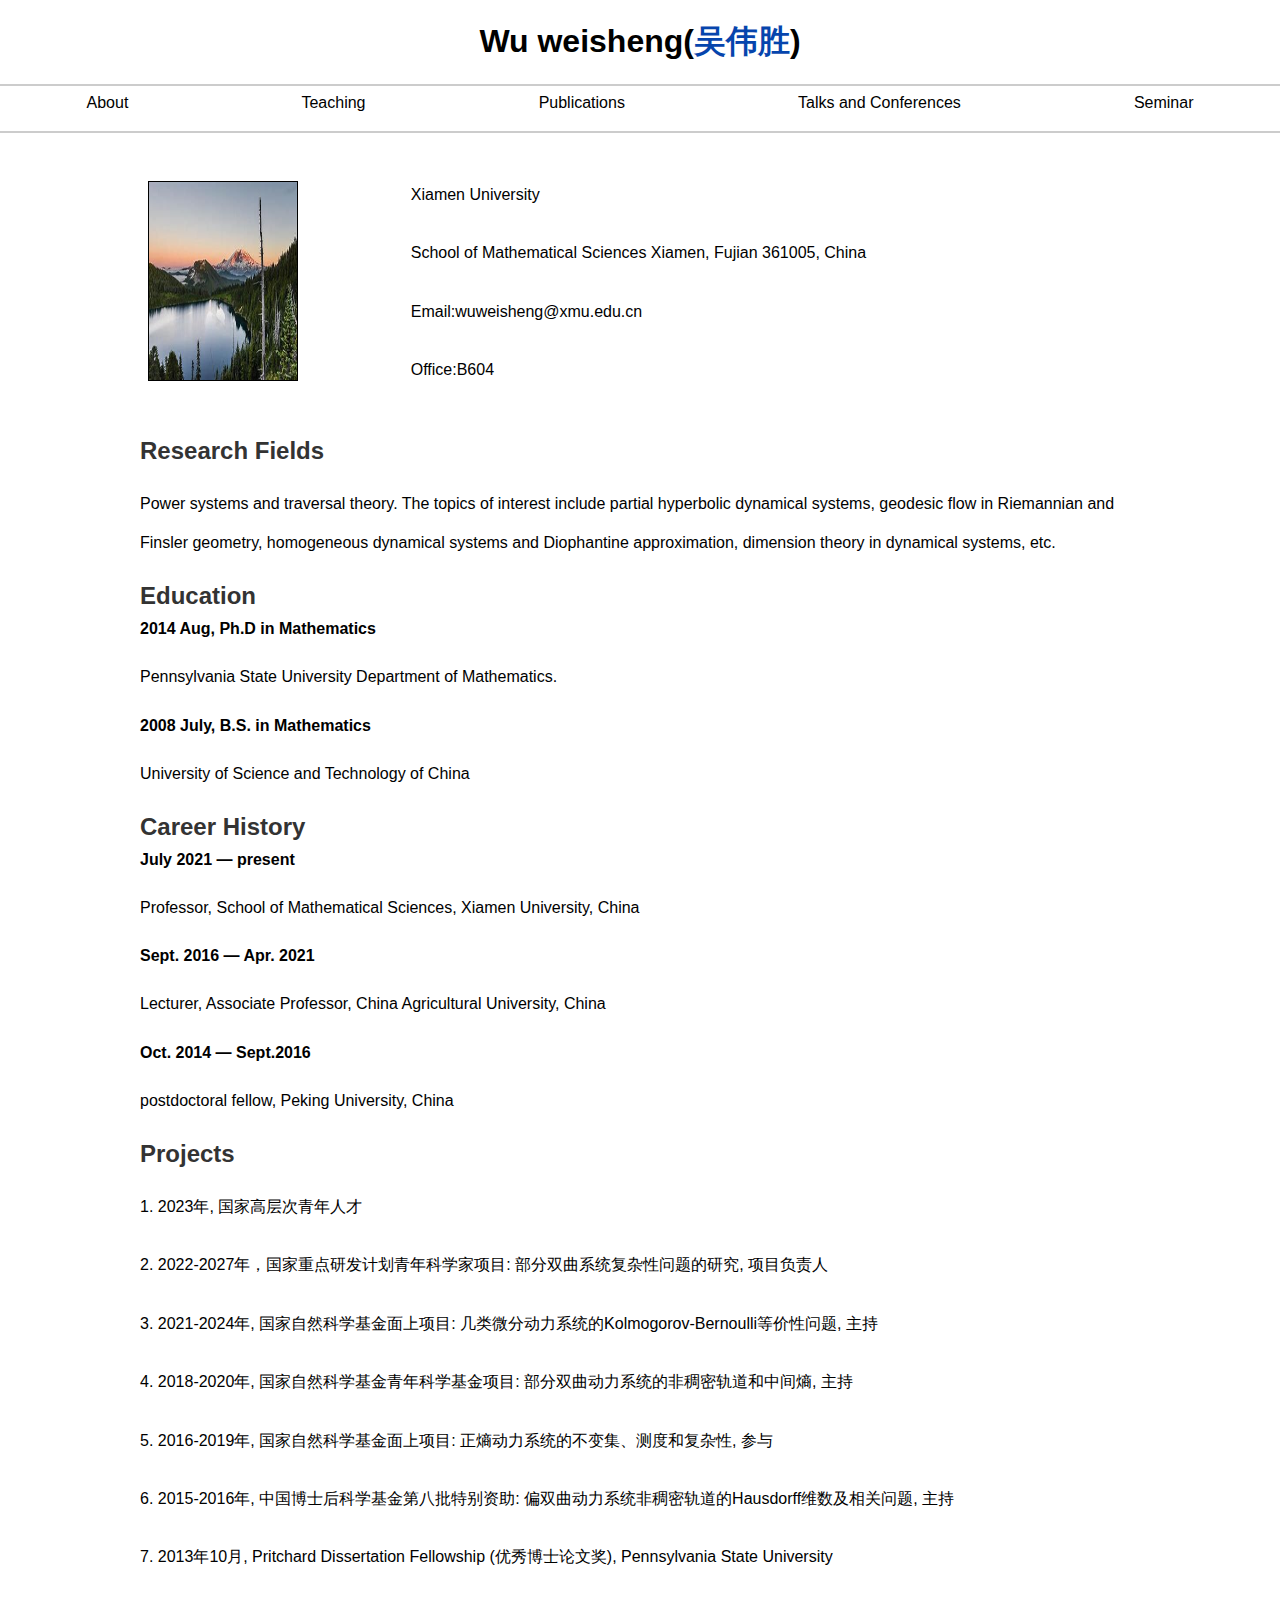
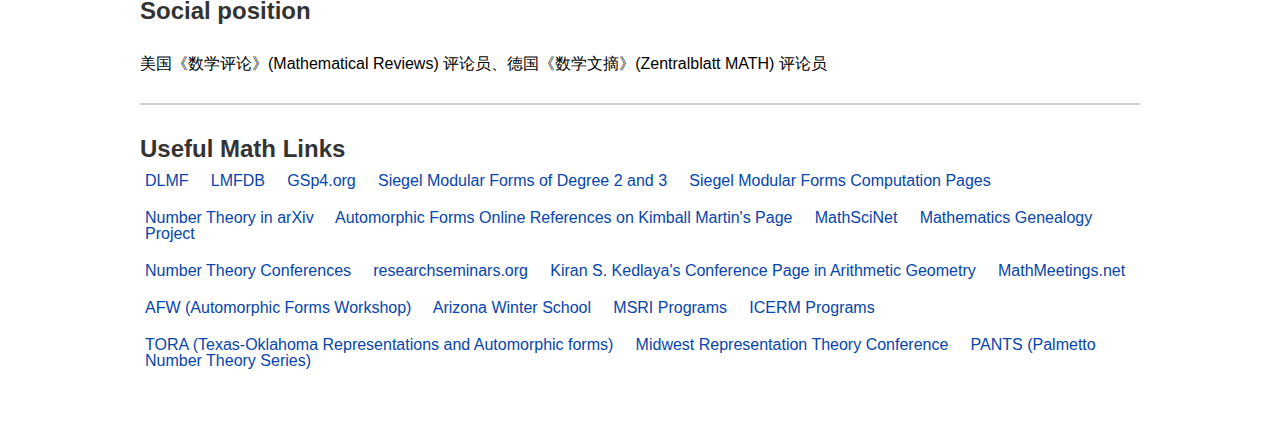
<file: index.html>
<!DOCTYPE html>
<html lang="en">
<head>
    <meta charset="UTF-8">
    <meta name="viewport" content="width=device-width, initial-scale=1.0">
    <title>About - 吴伟胜</title>
    <link rel="stylesheet" href="styles.css">
</head>
<body>
    <header>
        <h1>Wu weisheng(<a href="https://math.xmu.edu.cn/info/1081/11192.htm" >吴伟胜</a>)</h1>
    </header>
    <nav>
        <ul class="nav-list">
            <li class="nav-item"><a href="index.html" class="nav-link">About</a></li>
            <li class="nav-item"><a href="teaching.html" class="nav-link">Teaching</a></li>
            <li class="nav-item"><a href="publications.html" class="nav-link">Publications</a></li>
            <li class="nav-item"><a href="talks.html" class="nav-link">Talks and Conferences</a></li>
            <li class="nav-item"><a href="seminar.html" class="nav-link">Seminar</a></li>
        </ul>
    </nav>
    <main>
        <section class="content">
           <table><tr><td style="padding-right: 10px;">
            <img src="images.jpg" >
        </td>
        
    
        <td style="vertical-align: center，font-size: 25px;">
        <p>Xiamen University</p> 
            <p>School of Mathematical Sciences
                Xiamen, Fujian 361005, China</p> 
            <p>Email:wuweisheng@xmu.edu.cn</p> 
            <p>Office:B604</p></td>
    </tr></table>
            
                
           

            
        
        <h2>Research Fields</h2>
            <p>Power systems and traversal theory. The topics of interest include partial hyperbolic dynamical systems, geodesic flow in Riemannian and Finsler geometry, homogeneous dynamical systems and Diophantine approximation, dimension theory in dynamical systems, etc.</p>
        <h2>Education</h2>
            <b>2014 Aug, Ph.D in Mathematics</b>
            <p>Pennsylvania State University Department of Mathematics.</p>
            <b>2008 July, B.S. in Mathematics</b>
            <p>University of Science and Technology of China </p>
        <h2>Career History</h2>
        <b>July 2021 &#8212; present</b>
        <p> Professor, School of Mathematical Sciences, Xiamen  University, China</p>
        <b>Sept. 2016 &#8212; Apr. 2021</b>
        <p> Lecturer, Associate Professor, China Agricultural University, China</p>
        <b>Oct. 2014 &#8212; Sept.2016</b>
        <p> postdoctoral fellow, Peking University,  China</p>
        <h2>Projects</h2>
        <p>1. 2023年, 国家高层次青年人才</p>
        <p>2. 2022-2027年，国家重点研发计划青年科学家项目: 部分双曲系统复杂性问题的研究, 项目负责人</p>
        <p>3. 2021-2024年, 国家自然科学基金面上项目: 几类微分动力系统的Kolmogorov-Bernoulli等价性问题, 主持</p>
        <p>4. 2018-2020年, 国家自然科学基金青年科学基金项目: 部分双曲动力系统的非稠密轨道和中间熵, 主持</p>
        <p>5. 2016-2019年, 国家自然科学基金面上项目: 正熵动力系统的不变集、测度和复杂性, 参与</p>
        <p>6. 2015-2016年, 中国博士后科学基金第八批特别资助: 偏双曲动力系统非稠密轨道的Hausdorff维数及相关问题, 主持</p>
        <p>7. 2013年10月, Pritchard Dissertation Fellowship (优秀博士论文奖), Pennsylvania State University</p>
        <h2>Social position</h2>
        <p>美国《数学评论》(Mathematical Reviews) 评论员、德国《数学文摘》(Zentralblatt MATH) 评论员</p>
        

        <section class="useful-links">
            <h2>Useful Math Links</h2>
                <ul>
                    <li><a href="https://dlmf.nist.gov" >DLMF</a> &nbsp;&nbsp;&nbsp;
                        <a href="http://www.lmfdb.org/" >LMFDB</a> &nbsp;&nbsp;&nbsp;
                        <a href="http://gsp4explorer.org/gsp4org/gsp4_htdocs/index_dev.htm" >GSp4.org</a> &nbsp;&nbsp;&nbsp;
                        <a href="http://smf.compositio.nl/" >Siegel Modular Forms of Degree 2 and 3</a> &nbsp;&nbsp;&nbsp;
                        <a href="http://siegelmodularforms.org" >Siegel Modular Forms Computation Pages</a>
                        <br>
                        <br>
                        
                        <li><a href="https://arxiv.org/list/math.NT/recent" >Number Theory in arXiv</a> &nbsp;&nbsp;&nbsp;
                        <a href="https://math.ou.edu/~kmartin/afrefs.html" >Automorphic Forms Online References on Kimball Martin's Page</a> &nbsp;&nbsp;&nbsp; 
                        <a href="https://mathscinet.ams.org/mathscinet" >MathSciNet</a> &nbsp;&nbsp;&nbsp; 
                        <a href="https://www.genealogy.math.ndsu.nodak.edu/index.php" >Mathematics Genealogy Project</a>
                        <br>
                        <br>
                        
                        <li><a href="http://www.numbertheory.org/ntw/N3.html" >Number Theory Conferences</a> &nbsp;&nbsp;&nbsp;
                        <a href="https://researchseminars.org" >researchseminars.org</a> &nbsp;&nbsp;&nbsp;
                        <a href="https://mathweb.ucsd.edu/~kedlaya/cgi-bin/confs.cgi" >Kiran S. Kedlaya's Conference Page in Arithmetic Geometry</a> &nbsp;&nbsp;&nbsp;
                        <a href="https://mathmeetings.net" >MathMeetings.net</a>
                        <br>
                        <br>
                        
                        <li><a href="http://automorphicformsworkshop.org/" >AFW (Automorphic Forms Workshop)</a> &nbsp;&nbsp;&nbsp; 
                        <a href="https://swc-math.github.io/aws/2024/index.html" >Arizona Winter School</a> &nbsp;&nbsp;&nbsp;
                        <a href="https://www.msri.org/web/msri/scientific/programs" >MSRI Programs</a> &nbsp;&nbsp;&nbsp;
                        <a href="https://icerm.brown.edu/programs/" >ICERM Programs</a> 
                        <br>
                        <br>
                        
                        <li><a href="http://www.math.unt.edu/~richter/TORA.html" >TORA (Texas-Oklahoma Representations and Automorphic forms)</a> &nbsp;&nbsp;&nbsp;
                        <a href="https://www.math.uni-bonn.de/people/fintzen/2022MRTC/iabout.html" >Midwest Representation Theory Conference</a> &nbsp;&nbsp;&nbsp;
                        <a href="https://people.math.sc.edu/boylan/pantshome.html" >PANTS (Palmetto Number Theory Series)</a>
                        
                </ul>
        </section>   
        
    </main>
</body>
</html>
</file>
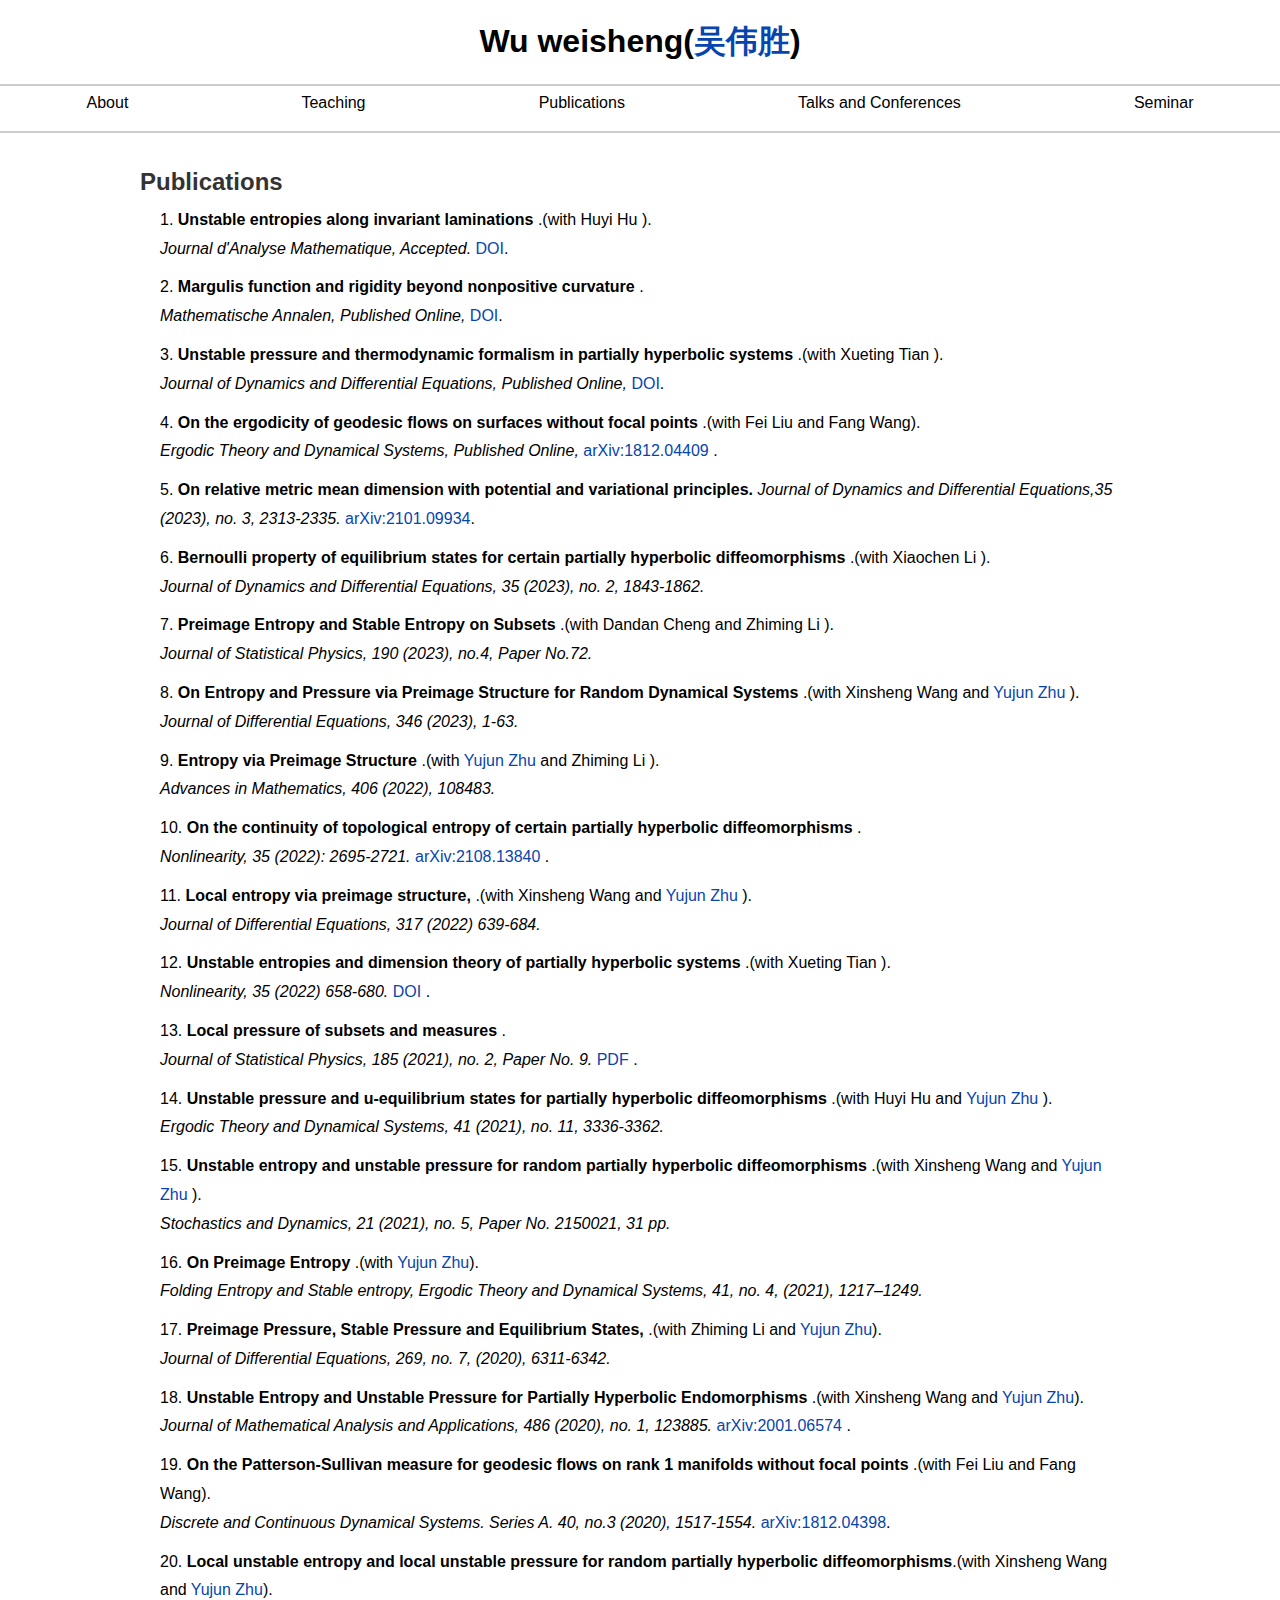
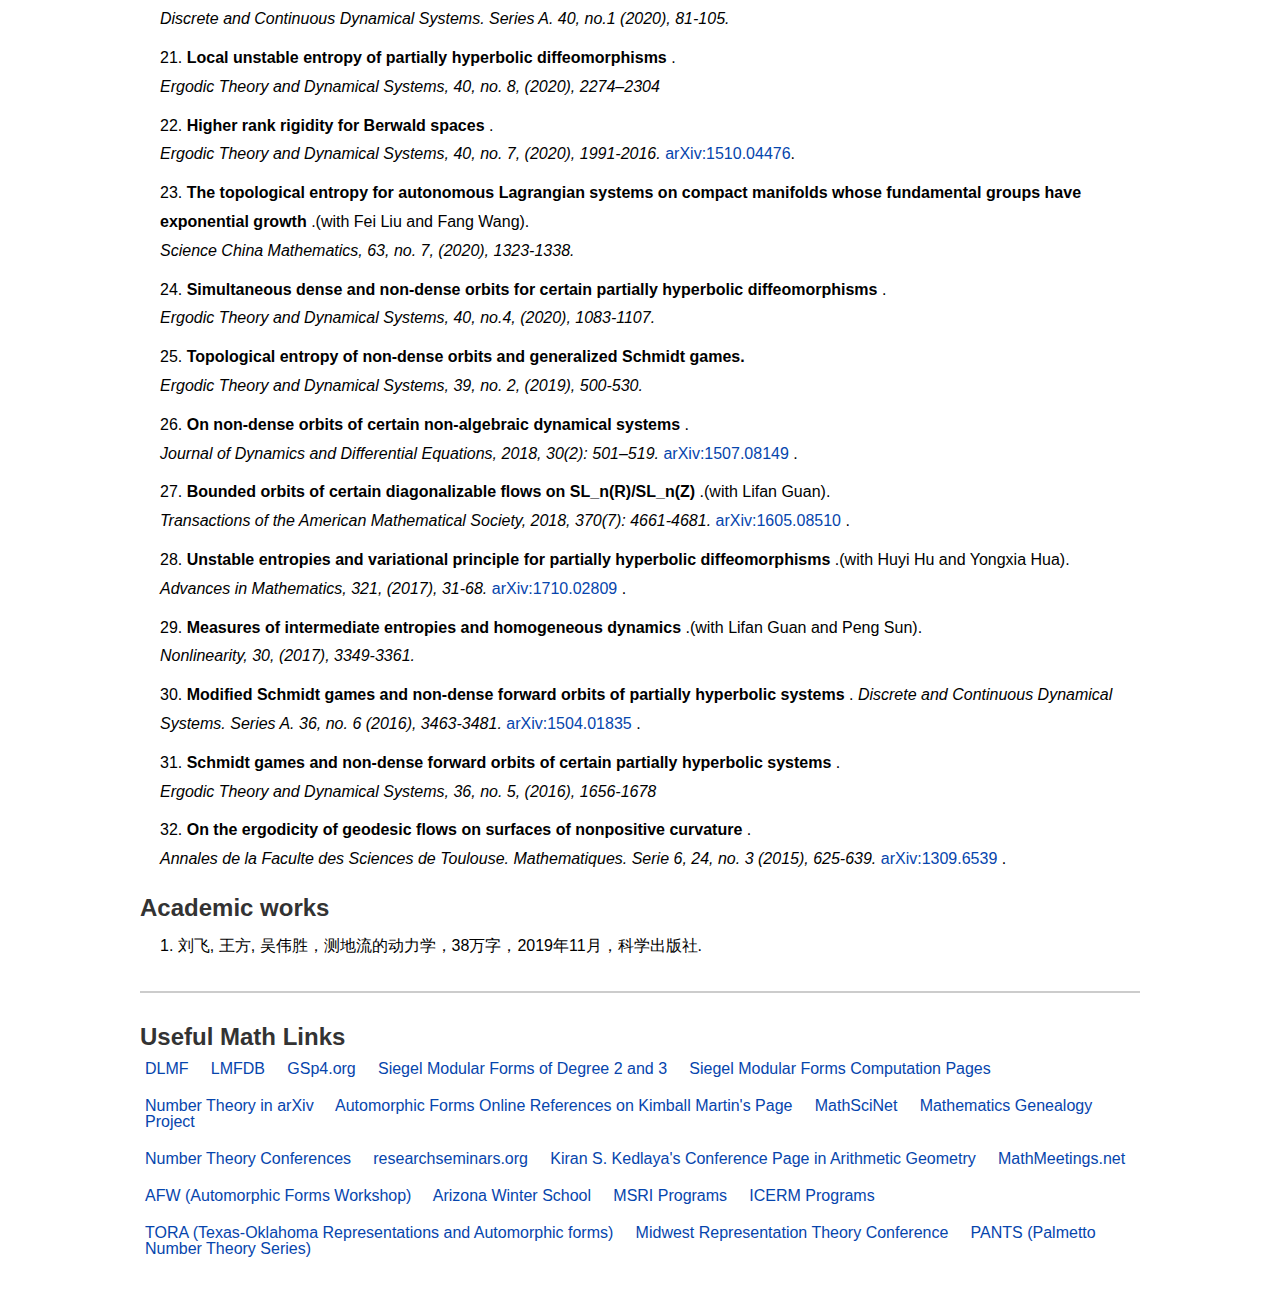
<file: publications.html>
<!DOCTYPE html>
<html lang="en">
<head>
    <meta charset="UTF-8">
    <meta name="viewport" content="width=device-width, initial-scale=1.0">
    <title>Publications - 吴伟胜</title>
    <link rel="stylesheet" href="styles.css">
</head>
<body>
    <header>
        <h1>Wu weisheng(<a href="https://math.xmu.edu.cn/info/1081/11192.htm" >吴伟胜</a>)</h1>
    </header>
    <nav>
        <ul class="nav-list">
            <li class="nav-item"><a href="index.html" class="nav-link">About</a></li>
            <li class="nav-item"><a href="teaching.html" class="nav-link">Teaching</a></li>
            <li class="nav-item"><a href="publications.html" class="nav-link">Publications</a></li>
            <li class="nav-item"><a href="talks.html" class="nav-link">Talks and Conferences</a></li>
            <li class="nav-item"><a href="seminar.html" class="nav-link">Seminar</a></li>
        </ul>
    </nav>
    <main>
        <section class="content">
            <h2>Publications</h2>
            <ol>
                
                <li>
                    <b>Unstable entropies along invariant laminations </b>.(with Huyi Hu ).
                    <br>
                    <i>Journal d'Analyse Mathematique, Accepted.</i>
                    <a href="https://hdl.handle.net/11244/319553" >DOI</a>.
                </li><li>
                    <b> Margulis function and rigidity beyond nonpositive curvature </b>.                    <br>
                    <i>Mathematische Annalen, Published Online,</i>
                    <a href="https://doi.org/10.1007/s00208-023-02710-x" >DOI</a>.
                </li><li>   
                    <b>Unstable pressure and thermodynamic formalism in partially hyperbolic systems</a> </b>.(with Xueting Tian ).
                    <br>
                    <i>Journal of Dynamics and Differential Equations, Published Online,</i>
                    <a href="https://doi.org/10.1007/s10884-023-10282-2" >DOI</a>.
                </li><li>
                    <b>On the ergodicity of geodesic flows on surfaces without focal points</a> </b>.(with Fei Liu and Fang Wang).
                    <br>
                    <i>Ergodic Theory and Dynamical Systems, Published Online,</i>           
                    <a href="https://arxiv.org/abs/1812.04409" >arXiv:1812.04409 </a> .              
                </li><li>
        
                    <b>On relative metric mean dimension with potential and variational principles</a>. </b>                    
                    <i>Journal of Dynamics and Differential Equations,35 (2023), no. 3, 2313-2335.</i> 
                     <a href="https://arxiv.org/abs/2101.09934" >arXiv:2101.09934</a>.
                </li><li>
                    <b>Bernoulli property of equilibrium states for certain partially hyperbolic diffeomorphisms</a> </b>.(with Xiaochen Li  ).
                    <br>
                    <i>Journal of Dynamics and Differential Equations, 35 (2023), no. 2, 1843-1862.</i> 
                    
                </li><li>
                    <b>Preimage Entropy and Stable Entropy on Subsets</a> </b>.(with Dandan Cheng and Zhiming Li ).
                    <br>
                    <i>Journal of Statistical Physics, 190 (2023), no.4, Paper No.72.</i>
                    
                </li><li>

                    <b>On Entropy and Pressure via Preimage Structure for Random Dynamical Systems</a> </b>.(with Xinsheng Wang and <a href=“https://math.xmu.edu.cn/info/1081/6944.htm” >Yujun Zhu</a> ).
                    <br>
                    <i>Journal of Differential Equations, 346 (2023), 1-63.</i> 
                    
                </li><li>
                    <b>Entropy via Preimage Structure</a> </b>.(with <a href=“https://math.xmu.edu.cn/info/1081/6944.htm” >Yujun Zhu</a> and Zhiming Li  ).
                    <br>
                    <i>Advances in Mathematics, 406 (2022), 108483.</i>
                    
                </li><li>
                    <b>On the continuity of topological entropy of certain partially hyperbolic diffeomorphisms</a> </b>.
                    <br>
                    <i>Nonlinearity, 35 (2022): 2695-2721.</i> 
                    <a href="https://arxiv.org/abs/2108.13840" >arXiv:2108.13840 </a> .                   
                </li><li>
                    <b>Local entropy via preimage structure,</a> </b>.(with Xinsheng Wang and <a href=“https://math.xmu.edu.cn/info/1081/6944.htm” >Yujun Zhu</a> ).
                    <br>
                    <i>Journal of Differential Equations, 317 (2022) 639-684.</i> 
                    
                </li><li>

               <b>Unstable entropies and dimension theory of partially hyperbolic systems</a> </b>.(with Xueting Tian ).
                    <br>
                    <i>Nonlinearity, 35 (2022) 658-680.</i> 
                    <a href="https://hdl.handle.net/11244/319553" >DOI</a> .
                </li><li>
                    <b>Local pressure of subsets and measures</a> </b>.
                    <br>
                    <i>Journal of Statistical Physics, 185 (2021), no. 2, Paper No. 9.</i>
                    <a href="21Wu2021_Article_LocalPressureOfSubsetsAndMeasu.pdf" >PDF</a> .
                </li><li>
                    <b>Unstable pressure and u-equilibrium states for partially hyperbolic diffeomorphisms</a> </b>.(with Huyi Hu and <a href=“https://math.xmu.edu.cn/info/1081/6944.htm” >Yujun Zhu</a> ).
                    <br>
                    <i>Ergodic Theory and Dynamical Systems, 41 (2021), no. 11, 3336-3362.</i>
                    
                </li><li>
                    <b> Unstable entropy and unstable pressure for random partially hyperbolic diffeomorphisms</a> </b>.(with Xinsheng Wang and <a href=“https://math.xmu.edu.cn/info/1081/6944.htm” >Yujun Zhu</a> ).
                    <br>
                    <i>Stochastics and Dynamics, 21 (2021), no. 5, Paper No. 2150021, 31 pp.</i>                    
                </li><li>

                    <b>On Preimage Entropy</a> </b>.(with <a href=“https://math.xmu.edu.cn/info/1081/6944.htm” >Yujun Zhu</a>).
                    <br>
                    <i>Folding Entropy and Stable entropy, Ergodic Theory and Dynamical Systems, 41, no. 4, (2021), 1217–1249.</i>
                    
                </li><li>
                    <b>Preimage Pressure, Stable Pressure and Equilibrium States, </a> </b>.(with Zhiming Li and <a href=“https://math.xmu.edu.cn/info/1081/6944.htm” >Yujun Zhu</a>).
                    <br>
                    <i>Journal of Differential Equations, 269, no. 7, (2020), 6311-6342.</i>
                    
                </li><li>
                    
                    <b>Unstable Entropy and Unstable Pressure for Partially Hyperbolic Endomorphisms</a> </b>.(with Xinsheng Wang and <a href=“https://math.xmu.edu.cn/info/1081/6944.htm” >Yujun Zhu</a>).
                    <br>
                    <i>Journal of Mathematical Analysis and Applications, 486 (2020), no. 1, 123885.</i>
                    <a href="https://arxiv.org/abs/2001.06574" >arXiv:2001.06574  </a> .                   

                </li><li>
                    <b>On the Patterson-Sullivan measure for geodesic flows on rank 1 manifolds without focal points</a> </b>.(with Fei Liu and Fang Wang).
                    <br>
                    <i>Discrete and Continuous Dynamical Systems. Series A. 40, no.3 (2020), 1517-1554.</i>
                     <a href="https://arxiv.org/abs/1812.04398" >arXiv:1812.04398</a>.

                    
                </li><li>
                    <b>Local unstable entropy and local unstable pressure for random partially hyperbolic diffeomorphisms</a></b>.(with Xinsheng Wang and <a href=“https://math.xmu.edu.cn/info/1081/6944.htm” >Yujun Zhu</a>).
                    <br>
                    <i>Discrete and Continuous Dynamical Systems. Series A. 40, no.1 (2020), 81-105.</i> 
                    
                </li><li>
                    <b>Local unstable entropy of partially hyperbolic diffeomorphisms</a> </b>.                    <br>
                    <i>Ergodic Theory and Dynamical Systems, 40, no. 8, (2020), 2274–2304</i>

                    
                </li><li>
                    <b>Higher rank rigidity for Berwald spaces</a> </b>.
                    <br>
                    <i>Ergodic Theory and Dynamical Systems, 40, no. 7, (2020), 1991-2016.</i>
                    <a href="https://arxiv.org/abs/1510.04476" >arXiv:1510.04476</a>.
                    
                </li><li>
                    <b>The topological entropy for autonomous Lagrangian systems on compact manifolds whose fundamental groups have exponential growth</a> </b>.(with Fei Liu and Fang Wang).
                    <br>
                    <i>Science China Mathematics, 63, no. 7, (2020), 1323-1338.</i>
                    
                </li><li>
                         
                    <b>Simultaneous dense and non-dense orbits for certain partially hyperbolic diffeomorphisms</a> </b>.
                    <br>
                    <i>Ergodic Theory and Dynamical Systems, 40, no.4, (2020), 1083-1107.</i>
                    
                </li><li>
                    <b>Topological entropy of non-dense orbits and generalized Schmidt games.</a> </b>
                    <br>
                    <i>Ergodic Theory and Dynamical Systems, 39, no. 2, (2019), 500-530.</i>
                    
                </li><li>
                    <b>On non-dense orbits of certain non-algebraic dynamical systems</a> </b>.
                    <br>
                    <i>Journal of Dynamics and Differential Equations, 2018, 30(2): 501–519.</i>
                    <a href="https://arxiv.org/abs/1507.08149" >arXiv:1507.08149 </a>.

                </li><li>
                    <b>Bounded orbits of certain diagonalizable flows on SL_n(R)/SL_n(Z)</a> </b>.(with Lifan Guan).
                    <br>
                    <i>Transactions of the American Mathematical Society, 2018, 370(7): 4661-4681.</i>
                     <a href="https://arxiv.org/abs/1605.08510" >arXiv:1605.08510 </a>.
                </li><li>
                    <b>Unstable entropies and variational principle for partially hyperbolic diffeomorphisms</a> </b>.(with Huyi Hu and Yongxia Hua).
                    <br>
                    <i> Advances in Mathematics, 321, (2017), 31-68.</i>
                    <a href="https://arxiv.org/abs/1710.02809" >arXiv:1710.02809 </a>.                   
                </li><li>
                    <b>Measures of intermediate entropies and homogeneous dynamics</a> </b>.(with Lifan Guan and Peng Sun).
                    <br>
                    <i>Nonlinearity, 30, (2017), 3349-3361.</i>
                    
                </li><li>
                    <b>Modified Schmidt games and non-dense forward orbits of partially hyperbolic systems</a> </b>.                
                    <i>Discrete and Continuous Dynamical Systems. Series A. 36, no. 6 (2016), 3463-3481.</i>
                    <a href="https://arxiv.org/abs/1504.01835" >arXiv:1504.01835  </a>.
                </li><li>
                    <b>Schmidt games and non-dense forward orbits of certain partially hyperbolic systems</a> </b>.
                    <br>
                    <i>Ergodic Theory and Dynamical Systems, 36, no. 5, (2016), 1656-1678</i>                    
                </li><li>
                    <b>On the ergodicity of geodesic flows on surfaces of nonpositive curvature</a> </b>.
                    <br>
                    <i>Annales de la Faculte des Sciences de Toulouse. Mathematiques. Serie 6, 24, no. 3 (2015), 625-639.</i>
                    <a href="https://arxiv.org/abs/1309.6539" >arXiv:1309.6539 </a> .              

                </li>
                
                </ol> 

            <h2>Academic works</h2>
            <ol>               
                 <li>刘飞, 王方, 吴伟胜，测地流的动力学，38万字，2019年11月，科学出版社.</li>
            </ol>
            

        
        </section>
        <section class="useful-links">
            <h2>Useful Math Links</h2>
                <ul>
                    <li><a href="https://dlmf.nist.gov" >DLMF</a> &nbsp;&nbsp;&nbsp;
                        <a href="http://www.lmfdb.org/" >LMFDB</a> &nbsp;&nbsp;&nbsp;
                        <a href="http://gsp4explorer.org/gsp4org/gsp4_htdocs/index_dev.htm" >GSp4.org</a> &nbsp;&nbsp;&nbsp;
                        <a href="http://smf.compositio.nl/" >Siegel Modular Forms of Degree 2 and 3</a> &nbsp;&nbsp;&nbsp;
                        <a href="http://siegelmodularforms.org" >Siegel Modular Forms Computation Pages</a>
                        <br>
                        <br>
                        
                        <li><a href="https://arxiv.org/list/math.NT/recent" >Number Theory in arXiv</a> &nbsp;&nbsp;&nbsp;
                        <a href="https://math.ou.edu/~kmartin/afrefs.html" >Automorphic Forms Online References on Kimball Martin's Page</a> &nbsp;&nbsp;&nbsp; 
                        <a href="https://mathscinet.ams.org/mathscinet" >MathSciNet</a> &nbsp;&nbsp;&nbsp; 
                        <a href="https://www.genealogy.math.ndsu.nodak.edu/index.php" >Mathematics Genealogy Project</a>
                        <br>
                        <br>
                        
                        <li><a href="http://www.numbertheory.org/ntw/N3.html" >Number Theory Conferences</a> &nbsp;&nbsp;&nbsp;
                        <a href="https://researchseminars.org" >researchseminars.org</a> &nbsp;&nbsp;&nbsp;
                        <a href="https://mathweb.ucsd.edu/~kedlaya/cgi-bin/confs.cgi" >Kiran S. Kedlaya's Conference Page in Arithmetic Geometry</a> &nbsp;&nbsp;&nbsp;
                        <a href="https://mathmeetings.net" >MathMeetings.net</a>
                        <br>
                        <br>
                        
                        <li><a href="http://automorphicformsworkshop.org/" >AFW (Automorphic Forms Workshop)</a> &nbsp;&nbsp;&nbsp; 
                        <a href="https://swc-math.github.io/aws/2024/index.html" >Arizona Winter School</a> &nbsp;&nbsp;&nbsp;
                        <a href="https://www.msri.org/web/msri/scientific/programs" >MSRI Programs</a> &nbsp;&nbsp;&nbsp;
                        <a href="https://icerm.brown.edu/programs/" >ICERM Programs</a> 
                        <br>
                        <br>
                        
                        <li><a href="http://www.math.unt.edu/~richter/TORA.html" >TORA (Texas-Oklahoma Representations and Automorphic forms)</a> &nbsp;&nbsp;&nbsp;
                        <a href="https://www.math.uni-bonn.de/people/fintzen/2022MRTC/iabout.html" >Midwest Representation Theory Conference</a> &nbsp;&nbsp;&nbsp;
                        <a href="https://people.math.sc.edu/boylan/pantshome.html" >PANTS (Palmetto Number Theory Series)</a>
                        
                </ul>
        </section>   
    </main>
</body>
</html>
</file>
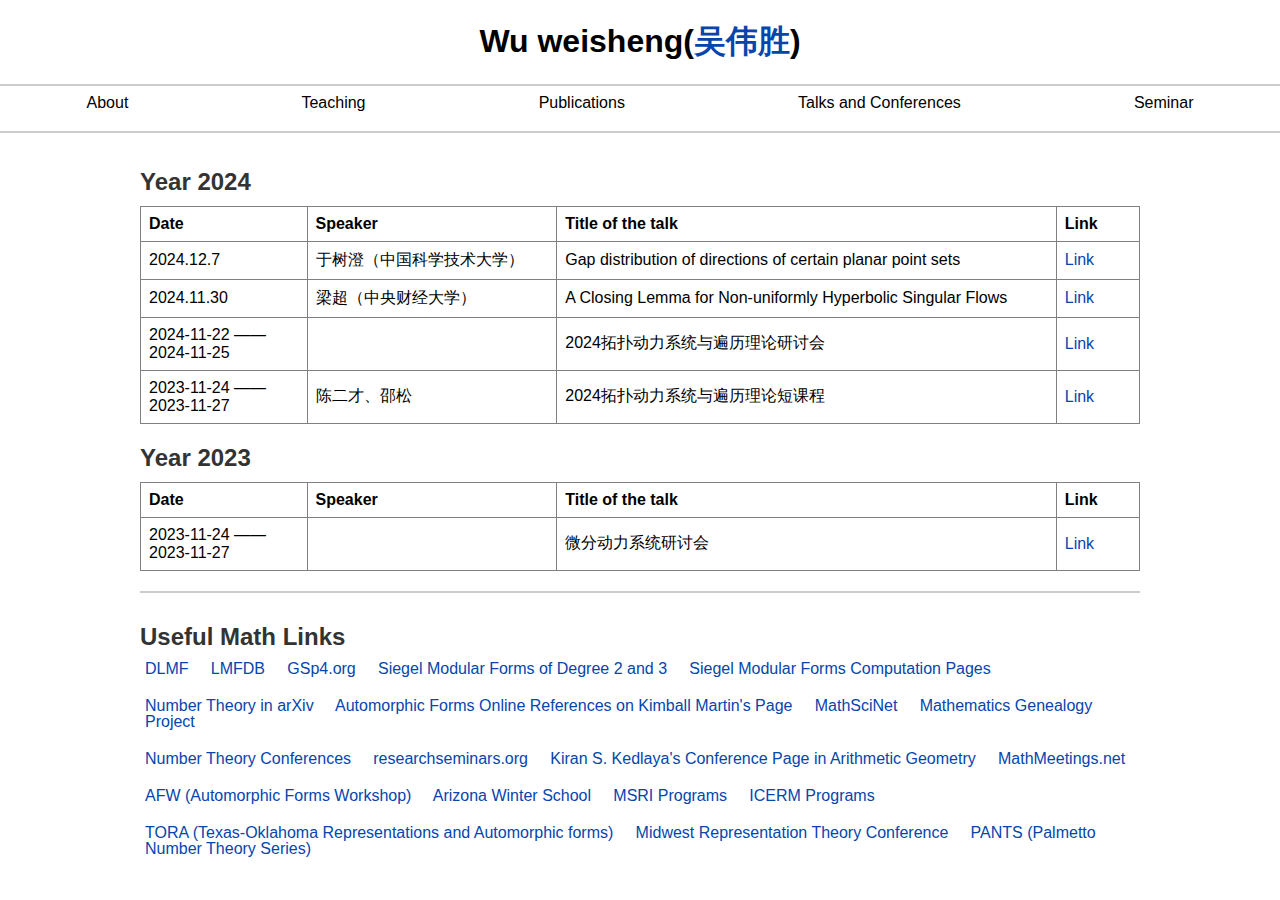
<file: seminar.html>
<!DOCTYPE html>
<html lang="en">
<head>
    <meta charset="UTF-8">
    <meta name="viewport" content="width=device-width, initial-scale=1.0">
    <title>Seminar - 吴伟胜</title>
    
    <link rel="stylesheet" href="styles.css">
</head>
<body>
    <header>
        <h1>Wu weisheng(<a href="https://math.xmu.edu.cn/info/1081/11192.htm" >吴伟胜</a>)</h1>
    </header>
    <nav>
        <ul class="nav-list">
            <li class="nav-item"><a href="index.html" class="nav-link">About</a></li>
            <li class="nav-item"><a href="teaching.html" class="nav-link">Teaching</a></li>
            <li class="nav-item"><a href="publications.html" class="nav-link">Publications</a></li>
            <li class="nav-item"><a href="talks.html" class="nav-link">Talks and Conferences</a></li>
            <li class="nav-item"><a href="seminar.html" class="nav-link">Seminar</a></li>
        </ul>
    </nav>
    <main>
        <section class="content">
            <h2 >Year 2024</h2>
            <table>
                <table style="text-align: left; width: 100%;" border="1" cellpadding="2" cellspacing="2"><tbody><tr>
                    <td style="width: 100px; font-weight: bold;">Date</td>
                    <td style="width: 150px; font-weight: bold;">Speaker</td>
                    <td style="width: 300px; font-weight: bold;">Title of the talk</td>
                    <td style="width: 50px; font-weight: bold;">Link</td>
                    </tr><tr>
                    
                    <td>2024.12.7</td>
                    <td>于树澄（中国科学技术大学）</td>
                    <td>Gap distribution of directions of certain planar point sets</td>
                    <td><a href="https://tianyuan.xmu.edu.cn/cn/letures/3642.html">Link</a></td>
                    </tr><tr>
                    <td>2024.11.30</td>
                    <td>梁超（中央财经大学）</td>
                    <td>A Closing Lemma for Non-uniformly Hyperbolic Singular Flows</td>
                    <td><a href="https://tianyuan.xmu.edu.cn/cn/letures/3632.html">Link</a></td>
                    </tr><tr>
                    <td>2024-11-22 —— 2024-11-25 </td>
                        <td></td>
                        <td>2024拓扑动力系统与遍历理论研讨会</td>
                        <td><a href="https://tianyuan.xmu.edu.cn/cn/Workshop/3628.html">Link</a></td>
                   </tr><tr>  
                    <td>2023-11-24 —— 2023-11-27 </td>
                            <td>陈二才、邵松</td>
                            <td>2024拓扑动力系统与遍历理论短课程</td>
                            <td><a href="https://tianyuan.xmu.edu.cn/cn/MiniCourses/3619.html">Link</a></td>
                            </tr><tr>
           </table>
             <h2 >Year 2023</h2>
            <table>
             <table style="text-align: left; width: 100%;" border="1" cellpadding="2" cellspacing="2"><tbody><tr>
                          <td style="width: 100px; font-weight: bold;">Date</td>
                             <td style="width: 150px; font-weight: bold;">Speaker</td>
                             <td style="width: 300px; font-weight: bold;">Title of the talk</td>
                             <td style="width: 50px; font-weight: bold;">Link</td>
                </tr><tr>                 
                  <td>2023-11-24 —— 2023-11-27 </td>
                    <td></td>
                    <td>微分动力系统研讨会</td>
                    <td><a href="https://tianyuan.xmu.edu.cn/cn/Workshop/3336.html">Link</a></td>
                     </tr><tr> 
                    </table>              


                
                    
            



        
        </section>
        <section class="useful-links">
            <h2>Useful Math Links</h2>
                <ul>
                    <li><a href="https://dlmf.nist.gov" >DLMF</a> &nbsp;&nbsp;&nbsp;
                        <a href="http://www.lmfdb.org/" >LMFDB</a> &nbsp;&nbsp;&nbsp;
                        <a href="http://gsp4explorer.org/gsp4org/gsp4_htdocs/index_dev.htm" >GSp4.org</a> &nbsp;&nbsp;&nbsp;
                        <a href="http://smf.compositio.nl/" >Siegel Modular Forms of Degree 2 and 3</a> &nbsp;&nbsp;&nbsp;
                        <a href="http://siegelmodularforms.org" >Siegel Modular Forms Computation Pages</a>
                        <br>
                        <br>
                        
                        <li><a href="https://arxiv.org/list/math.NT/recent" >Number Theory in arXiv</a> &nbsp;&nbsp;&nbsp;
                        <a href="https://math.ou.edu/~kmartin/afrefs.html" >Automorphic Forms Online References on Kimball Martin's Page</a> &nbsp;&nbsp;&nbsp; 
                        <a href="https://mathscinet.ams.org/mathscinet" >MathSciNet</a> &nbsp;&nbsp;&nbsp; 
                        <a href="https://www.genealogy.math.ndsu.nodak.edu/index.php" >Mathematics Genealogy Project</a>
                        <br>
                        <br>
                        
                        <li><a href="http://www.numbertheory.org/ntw/N3.html" >Number Theory Conferences</a> &nbsp;&nbsp;&nbsp;
                        <a href="https://researchseminars.org" >researchseminars.org</a> &nbsp;&nbsp;&nbsp;
                        <a href="https://mathweb.ucsd.edu/~kedlaya/cgi-bin/confs.cgi" >Kiran S. Kedlaya's Conference Page in Arithmetic Geometry</a> &nbsp;&nbsp;&nbsp;
                        <a href="https://mathmeetings.net" >MathMeetings.net</a>
                        <br>
                        <br>
                        
                        <li><a href="http://automorphicformsworkshop.org/" >AFW (Automorphic Forms Workshop)</a> &nbsp;&nbsp;&nbsp; 
                        <a href="https://swc-math.github.io/aws/2024/index.html" >Arizona Winter School</a> &nbsp;&nbsp;&nbsp;
                        <a href="https://www.msri.org/web/msri/scientific/programs" >MSRI Programs</a> &nbsp;&nbsp;&nbsp;
                        <a href="https://icerm.brown.edu/programs/" >ICERM Programs</a> 
                        <br>
                        <br>
                        
                        <li><a href="http://www.math.unt.edu/~richter/TORA.html" >TORA (Texas-Oklahoma Representations and Automorphic forms)</a> &nbsp;&nbsp;&nbsp;
                        <a href="https://www.math.uni-bonn.de/people/fintzen/2022MRTC/iabout.html" >Midwest Representation Theory Conference</a> &nbsp;&nbsp;&nbsp;
                        <a href="https://people.math.sc.edu/boylan/pantshome.html" >PANTS (Palmetto Number Theory Series)</a>
                        
                </ul>
        </section>   
    </main>
</body>
</html>
</file>
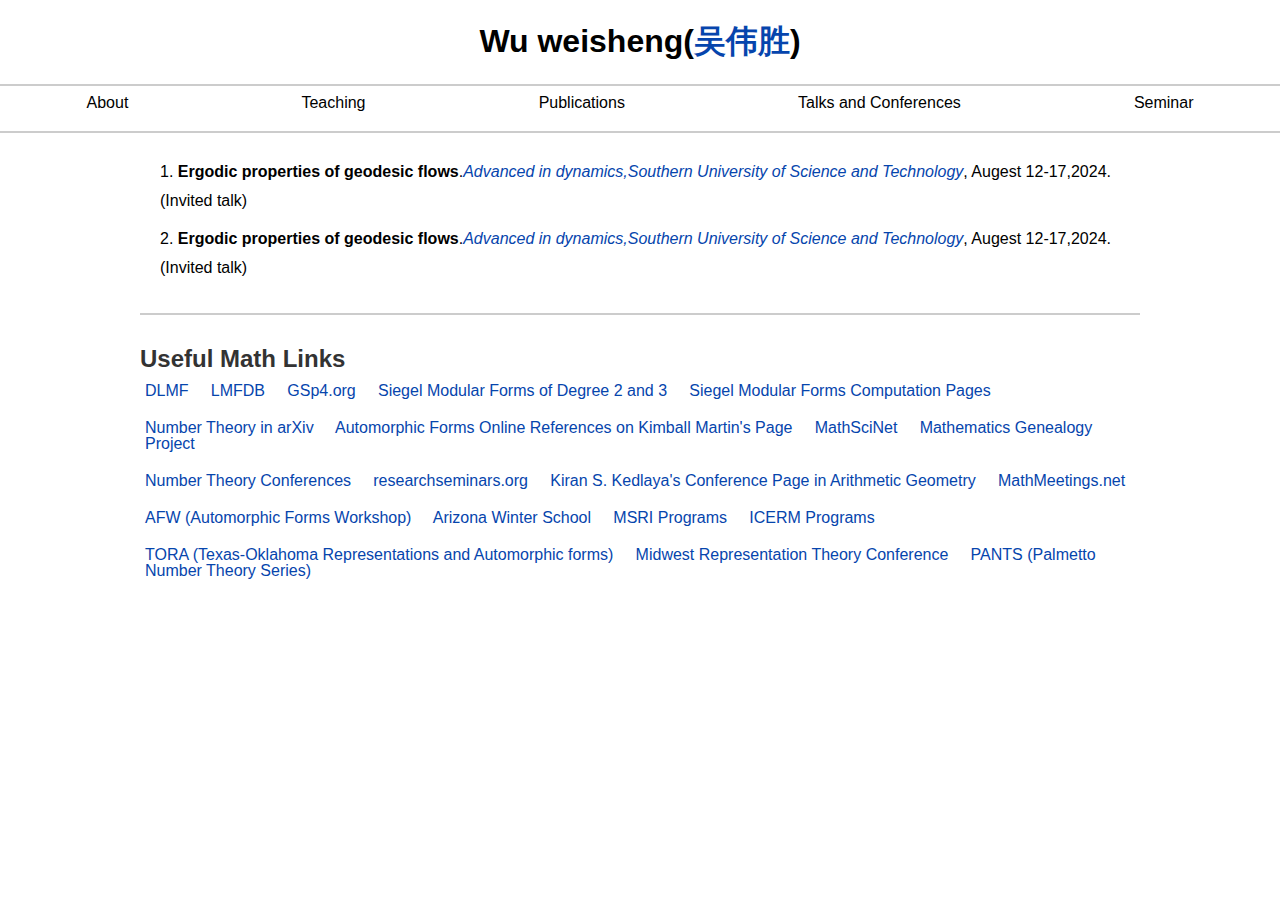
<file: talks.html>
<!DOCTYPE html>
<html lang="en">
<head>
    <meta charset="UTF-8">
    <meta name="viewport" content="width=device-width, initial-scale=1.0">
    <title>Talks and Conferences - 吴伟胜</title>
    <link rel="stylesheet" href="styles.css">
</head>
<body>
    <header>
        <h1>Wu weisheng(<a href="https://math.xmu.edu.cn/info/1081/11192.htm" >吴伟胜</a>)</h1>
    </header>
    <nav>
        <ul class="nav-list">
            <li class="nav-item"><a href="index.html" class="nav-link">About</a></li>
            <li class="nav-item"><a href="teaching.html" class="nav-link">Teaching</a></li>
            <li class="nav-item"><a href="publications.html" class="nav-link">Publications</a></li>
            <li class="nav-item"><a href="talks.html" class="nav-link">Talks and Conferences</a></li>
            <li class="nav-item"><a href="seminar.html" class="nav-link">Seminar</a></li>
        </ul>
    </nav>
    <main>
        <section class="content">
            <ol>
                <li>
                    <b>Ergodic properties of geodesic flows</b>.<i><a href="https://math.sustech.edu.cn/conference/12864.html">Advanced in dynamics,Southern University of Science and Technology</a></i>, Augest 12-17,2024.(Invited talk)   
                </li>
                <li>
                    <b>Ergodic properties of geodesic flows</b>.<i><a href="https://math.sustech.edu.cn/conference/12864.html">Advanced in dynamics,Southern University of Science and Technology</a></i>, Augest 12-17,2024.(Invited talk)   
                </li>
            </ol> 
        
        
        </section>
        <section class="useful-links">
            <h2>Useful Math Links</h2>
                <ul>
                    <li><a href="https://dlmf.nist.gov" >DLMF</a> &nbsp;&nbsp;&nbsp;
                        <a href="http://www.lmfdb.org/" >LMFDB</a> &nbsp;&nbsp;&nbsp;
                        <a href="http://gsp4explorer.org/gsp4org/gsp4_htdocs/index_dev.htm" >GSp4.org</a> &nbsp;&nbsp;&nbsp;
                        <a href="http://smf.compositio.nl/" >Siegel Modular Forms of Degree 2 and 3</a> &nbsp;&nbsp;&nbsp;
                        <a href="http://siegelmodularforms.org" >Siegel Modular Forms Computation Pages</a>
                        <br>
                        <br>
                        
                        <li><a href="https://arxiv.org/list/math.NT/recent" >Number Theory in arXiv</a> &nbsp;&nbsp;&nbsp;
                        <a href="https://math.ou.edu/~kmartin/afrefs.html" >Automorphic Forms Online References on Kimball Martin's Page</a> &nbsp;&nbsp;&nbsp; 
                        <a href="https://mathscinet.ams.org/mathscinet" >MathSciNet</a> &nbsp;&nbsp;&nbsp; 
                        <a href="https://www.genealogy.math.ndsu.nodak.edu/index.php" >Mathematics Genealogy Project</a>
                        <br>
                        <br>
                        
                        <li><a href="http://www.numbertheory.org/ntw/N3.html" >Number Theory Conferences</a> &nbsp;&nbsp;&nbsp;
                        <a href="https://researchseminars.org" >researchseminars.org</a> &nbsp;&nbsp;&nbsp;
                        <a href="https://mathweb.ucsd.edu/~kedlaya/cgi-bin/confs.cgi" >Kiran S. Kedlaya's Conference Page in Arithmetic Geometry</a> &nbsp;&nbsp;&nbsp;
                        <a href="https://mathmeetings.net" >MathMeetings.net</a>
                        <br>
                        <br>
                        
                        <li><a href="http://automorphicformsworkshop.org/" >AFW (Automorphic Forms Workshop)</a> &nbsp;&nbsp;&nbsp; 
                        <a href="https://swc-math.github.io/aws/2024/index.html" >Arizona Winter School</a> &nbsp;&nbsp;&nbsp;
                        <a href="https://www.msri.org/web/msri/scientific/programs" >MSRI Programs</a> &nbsp;&nbsp;&nbsp;
                        <a href="https://icerm.brown.edu/programs/" >ICERM Programs</a> 
                        <br>
                        <br>
                        
                        <li><a href="http://www.math.unt.edu/~richter/TORA.html" >TORA (Texas-Oklahoma Representations and Automorphic forms)</a> &nbsp;&nbsp;&nbsp;
                        <a href="https://www.math.uni-bonn.de/people/fintzen/2022MRTC/iabout.html" >Midwest Representation Theory Conference</a> &nbsp;&nbsp;&nbsp;
                        <a href="https://people.math.sc.edu/boylan/pantshome.html" >PANTS (Palmetto Number Theory Series)</a>
                        
                </ul>
        </section>   
    </main>
</body>
</html>
</file>
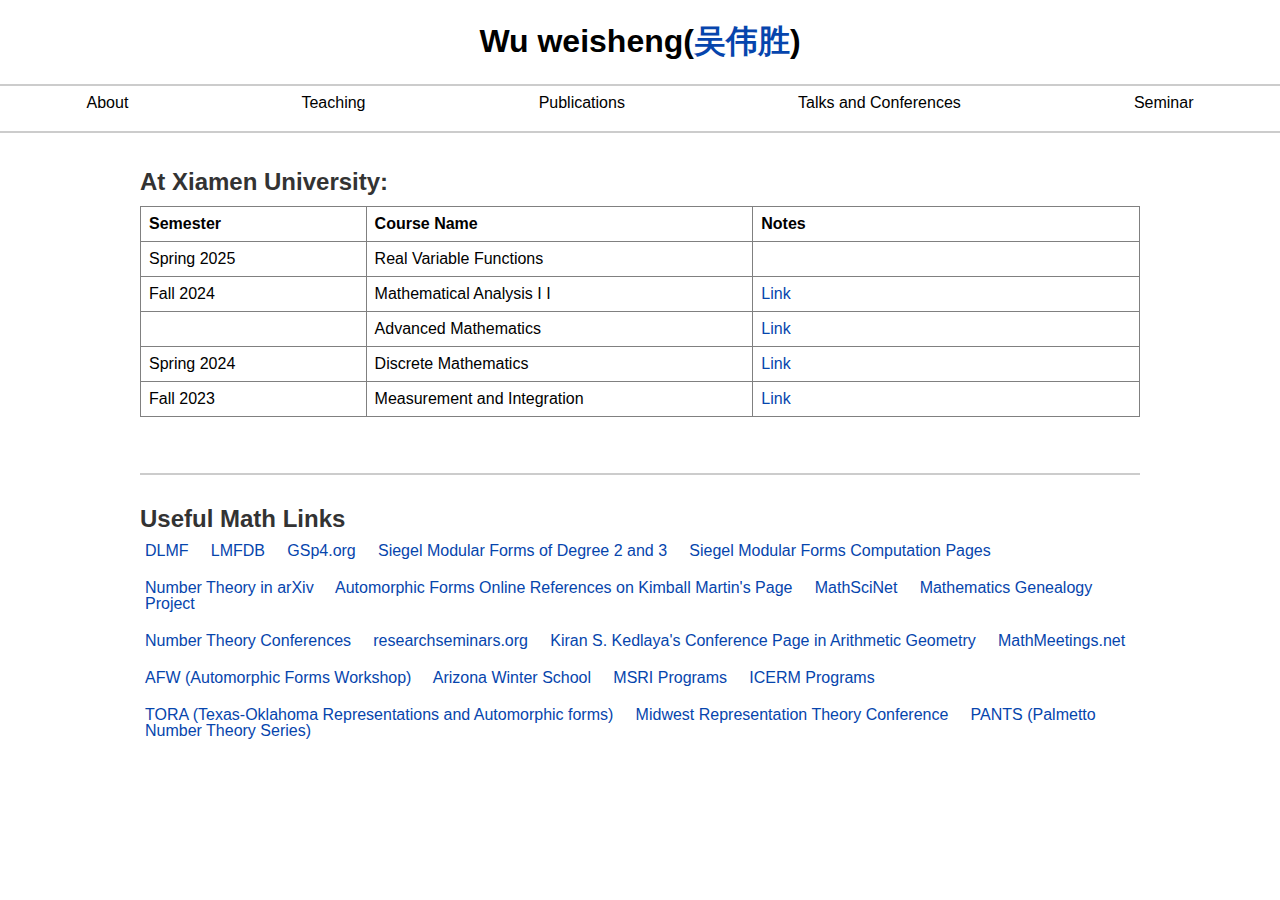
<file: teaching.html>
<!DOCTYPE html>
<html lang="en">
<head>
    <meta charset="UTF-8">
    <meta name="viewport" content="width=device-width, initial-scale=1.0">
    <title>Teaching - 吴伟胜</title>
    
    <link rel="stylesheet" href="styles.css">
</head>
<body>
    <header>
        <h1>Wu weisheng(<a href="https://math.xmu.edu.cn/info/1081/11192.htm" >吴伟胜</a>)</h1>
    </header>
    <nav>
        <ul class="nav-list">
            <li class="nav-item"><a href="index.html" class="nav-link">About</a></li>
            <li class="nav-item"><a href="teaching.html" class="nav-link">Teaching</a></li>
            <li class="nav-item"><a href="publications.html" class="nav-link">Publications</a></li>
            <li class="nav-item"><a href="talks.html" class="nav-link">Talks and Conferences</a></li>
            <li class="nav-item"><a href="seminar.html" class="nav-link">Seminar</a></li>
        </ul>
    </nav>
    <main>
        <section class="content">
        
            <h2>At Xiamen University:</h2>

                <table style="text-align: left; width: 100%;" border="1" cellpadding="2" cellspacing="2"><tbody><tr>
                <td style="width: 175px; font-weight: bold;">Semester</td>
                <td style="width: 300px; font-weight: bold;">Course Name</td>
                <td style="width: 300px; font-weight: bold;">Notes</td>
                </tr><tr>
                
                <td>Spring 2025</td>
                <td>Real Variable Functions</td>
                  
                </tr><tr>
                
                <td>Fall 2024</td>
                <td> Mathematical Analysis I I</td>
                <td><a href="AA2024fall.html" style="text-decoration: none">Link</a></td>
                </tr><tr>
                
                <td></td>
                <td>Advanced Mathematics</td>
                <td><a href="ENT2024fall.html" style="text-decoration: none">Link</a></td>
                </tr><tr>
                
                <td>Spring 2024</td>
                <td>Discrete Mathematics</td>
                <td><a href="CA2024spring.html" style="text-decoration: none">Link</a></td>
                </tr><tr>
                
                <td>Fall 2023</td>
                <td>Measurement and Integration</td>
                <td><a href="AA2023fall.html" style="text-decoration: none">Link</a></td>
                </tr>
                
             
               
                </tbody>
                </table>
                <br>
                <br>
     
        </section>
        <section class="useful-links">
            <h2>Useful Math Links</h2>
                <ul>
                    <li><a href="https://dlmf.nist.gov" >DLMF</a> &nbsp;&nbsp;&nbsp;
                        <a href="http://www.lmfdb.org/" >LMFDB</a> &nbsp;&nbsp;&nbsp;
                        <a href="http://gsp4explorer.org/gsp4org/gsp4_htdocs/index_dev.htm" >GSp4.org</a> &nbsp;&nbsp;&nbsp;
                        <a href="http://smf.compositio.nl/" >Siegel Modular Forms of Degree 2 and 3</a> &nbsp;&nbsp;&nbsp;
                        <a href="http://siegelmodularforms.org" >Siegel Modular Forms Computation Pages</a>
                        <br>
                        <br>
                        
                        <li><a href="https://arxiv.org/list/math.NT/recent" >Number Theory in arXiv</a> &nbsp;&nbsp;&nbsp;
                        <a href="https://math.ou.edu/~kmartin/afrefs.html" >Automorphic Forms Online References on Kimball Martin's Page</a> &nbsp;&nbsp;&nbsp; 
                        <a href="https://mathscinet.ams.org/mathscinet" >MathSciNet</a> &nbsp;&nbsp;&nbsp; 
                        <a href="https://www.genealogy.math.ndsu.nodak.edu/index.php" >Mathematics Genealogy Project</a>
                        <br>
                        <br>
                        
                        <li><a href="http://www.numbertheory.org/ntw/N3.html" >Number Theory Conferences</a> &nbsp;&nbsp;&nbsp;
                        <a href="https://researchseminars.org" >researchseminars.org</a> &nbsp;&nbsp;&nbsp;
                        <a href="https://mathweb.ucsd.edu/~kedlaya/cgi-bin/confs.cgi" >Kiran S. Kedlaya's Conference Page in Arithmetic Geometry</a> &nbsp;&nbsp;&nbsp;
                        <a href="https://mathmeetings.net" >MathMeetings.net</a>
                        <br>
                        <br>
                        
                        <li><a href="http://automorphicformsworkshop.org/" >AFW (Automorphic Forms Workshop)</a> &nbsp;&nbsp;&nbsp; 
                        <a href="https://swc-math.github.io/aws/2024/index.html" >Arizona Winter School</a> &nbsp;&nbsp;&nbsp;
                        <a href="https://www.msri.org/web/msri/scientific/programs" >MSRI Programs</a> &nbsp;&nbsp;&nbsp;
                        <a href="https://icerm.brown.edu/programs/" >ICERM Programs</a> 
                        <br>
                        <br>
                        
                        <li><a href="http://www.math.unt.edu/~richter/TORA.html" >TORA (Texas-Oklahoma Representations and Automorphic forms)</a> &nbsp;&nbsp;&nbsp;
                        <a href="https://www.math.uni-bonn.de/people/fintzen/2022MRTC/iabout.html" >Midwest Representation Theory Conference</a> &nbsp;&nbsp;&nbsp;
                        <a href="https://people.math.sc.edu/boylan/pantshome.html" >PANTS (Palmetto Number Theory Series)</a>
                        
                </ul>
        </section>   
        
    </main>
</body>
</html>
</file>
<file: styles.css>
* {
  margin: 0px;
  padding: 0;
  box-sizing: border-box;
}
ol {
  margin-left: 20px; /* 为有序列表添加左侧外边距 */
  margin-right: 20px; /* 为有序列表添加右侧外边距 */
  margin-top: 10px; /* 为有序列表添加顶部外边距 */
  margin-bottom: 10px; /* 为有序列表添加底部外边距 */
  padding: 0; /* 移除默认的内边距 */
  list-style-position: inside; /* 使列表标记位于文本内部 */
}

/* 如果您想要更精细地控制，可以单独设置每个方向的外边距： *
ol {
  margin-top: 10px;    /* 顶部外边距 * /
  margin-right: 20px;   /* 右侧外边距 * /
  margin-bottom: 10px;   /* 底部外边距 * /
}
  font-size: 24px; /* 标题大小 */
 
  
   /* h2 与下一个元素（如 p 标签）之间的距离 */

p {
  font-size: 16px; /* 段落字体大小 */
  line-height: 2.4; /* 行高，可以调整以增加或减少行间距 */
  margin-top: 20px;
  margin-bottom: 20px; /* 段落之间的距离 */
  
}
ul {
  list-style: none; /* 移除默认的列表标记 */
    margin: 5px; /* 为 ul 元素添加外边距 */
    padding: 10; /* 移除默认的内边距 */
    
    

}

li {
  font-size: 16px; /* 设置字体大小 */
  line-height: 1.8; /* 设置行高，影响行间距 */
  margin-bottom: 10px; /* 设置列表项之间的底部外边距 */
  
}


table {
  border-collapse: collapse;
  width: 100%;

}

td {
  padding: 8px;
  vertical-align: middle;
  text-align: left; /* 水平居中对齐单元格内容 */
  word-break: break-word; /* 长单词换行 */
  overflow-wrap: break-word; /* 长URL或无法在单元格中完整显示的文本换行 */
  
}

img {
  width: 150px; /* 设置图片宽度为300像素 */
  height: 200px; /* 设置图片高度为200像素 */
  border: thin solid black; /* 设置图片边框 */
  
}

a {
  text-decoration: none;
  color: #0645AD; /* A nice blue */
}

a:hover {
  text-decoration: underline;
}

.fullname {
  font-size: 130%;
  padding-bottom: 18px;
}
body {
  font-family: Arial, sans-serif;
  background-color: white;
  color: black;
}

header {
  background-color: white;
  padding: 20px;
  text-align: center;
}

nav {
  background-color: white;
  padding: 10px 0;
  display: space-between;
  justify-content: center; /* 使导航项在容器中居中对齐 */
  align-items: center;
  border-top: 2px solid #ccc; /* 上方灰色线条 */
    border-bottom: 2px solid #ccc; /* 下方灰色线条 */
}

.nav-list {
  list-style: none;
  display: flex;
  flex-wrap: wrap; /* 允许换行 */
  gap: 10px; /* 调整间距以确保所有项都能放下 */
}

.nav-item {
  flex-grow: 1; /* 导航项根据内容增长 */
  text-align: center; /* 文本居中对齐 */
  line-height: 0.3; 
}

.nav-link {
  text-decoration: none;
  color: black;
  font-size: 16px; /* 调整字体大小以适应一行显示 */
  padding: 10px 15px;
  transition: color 0.3s ease;
}

.nav-link:hover {
  color: gray;
}


.content {
  
  padding: 15px;
  max-width: 1000px; /* 根据需要调整最大宽度 */
}
main {
  display: flex;
  flex-direction: column; /* 设置主轴为垂直方向 */
  align-items: center; /* 垂直居中对齐子元素 */
  padding: 15px; /* 主容器的内边距 */
}

.content, .useful-links {
  width: 100%; /* 设置宽度 */
  max-width: 1000px; /* 最大宽度 */
  margin-bottom: 20px; /* 底部外边距，为上下部分之间提供间距 */
  padding: 0px; /* 内边距 */
}






.useful-links {
  border-top: 2px solid #ccc; /* 在模块上方添加灰色线条 */
  padding-top: 10px; /* 在线条和内容之间添加一些间距 */
  margin-top: 0px; /* 在模块上方添加一些外边距 */
  
  
}
.useful-links li {
  line-height: 1; /* 设置行高为1.6，可以根据需要调整 */
  margin-bottom: 5px; /* 列表项之间的底部外边距 */
}
.useful-links p {
  color: #666;
  
}
h2 {
  font-size: 24px; /* 标题大小 */
  color: #333; /* 标题颜色 */
  margin-top: 20px;
  margin-bottom: 10px; /* 标题与下一模块之间的底部外边距 */
}
</file>
